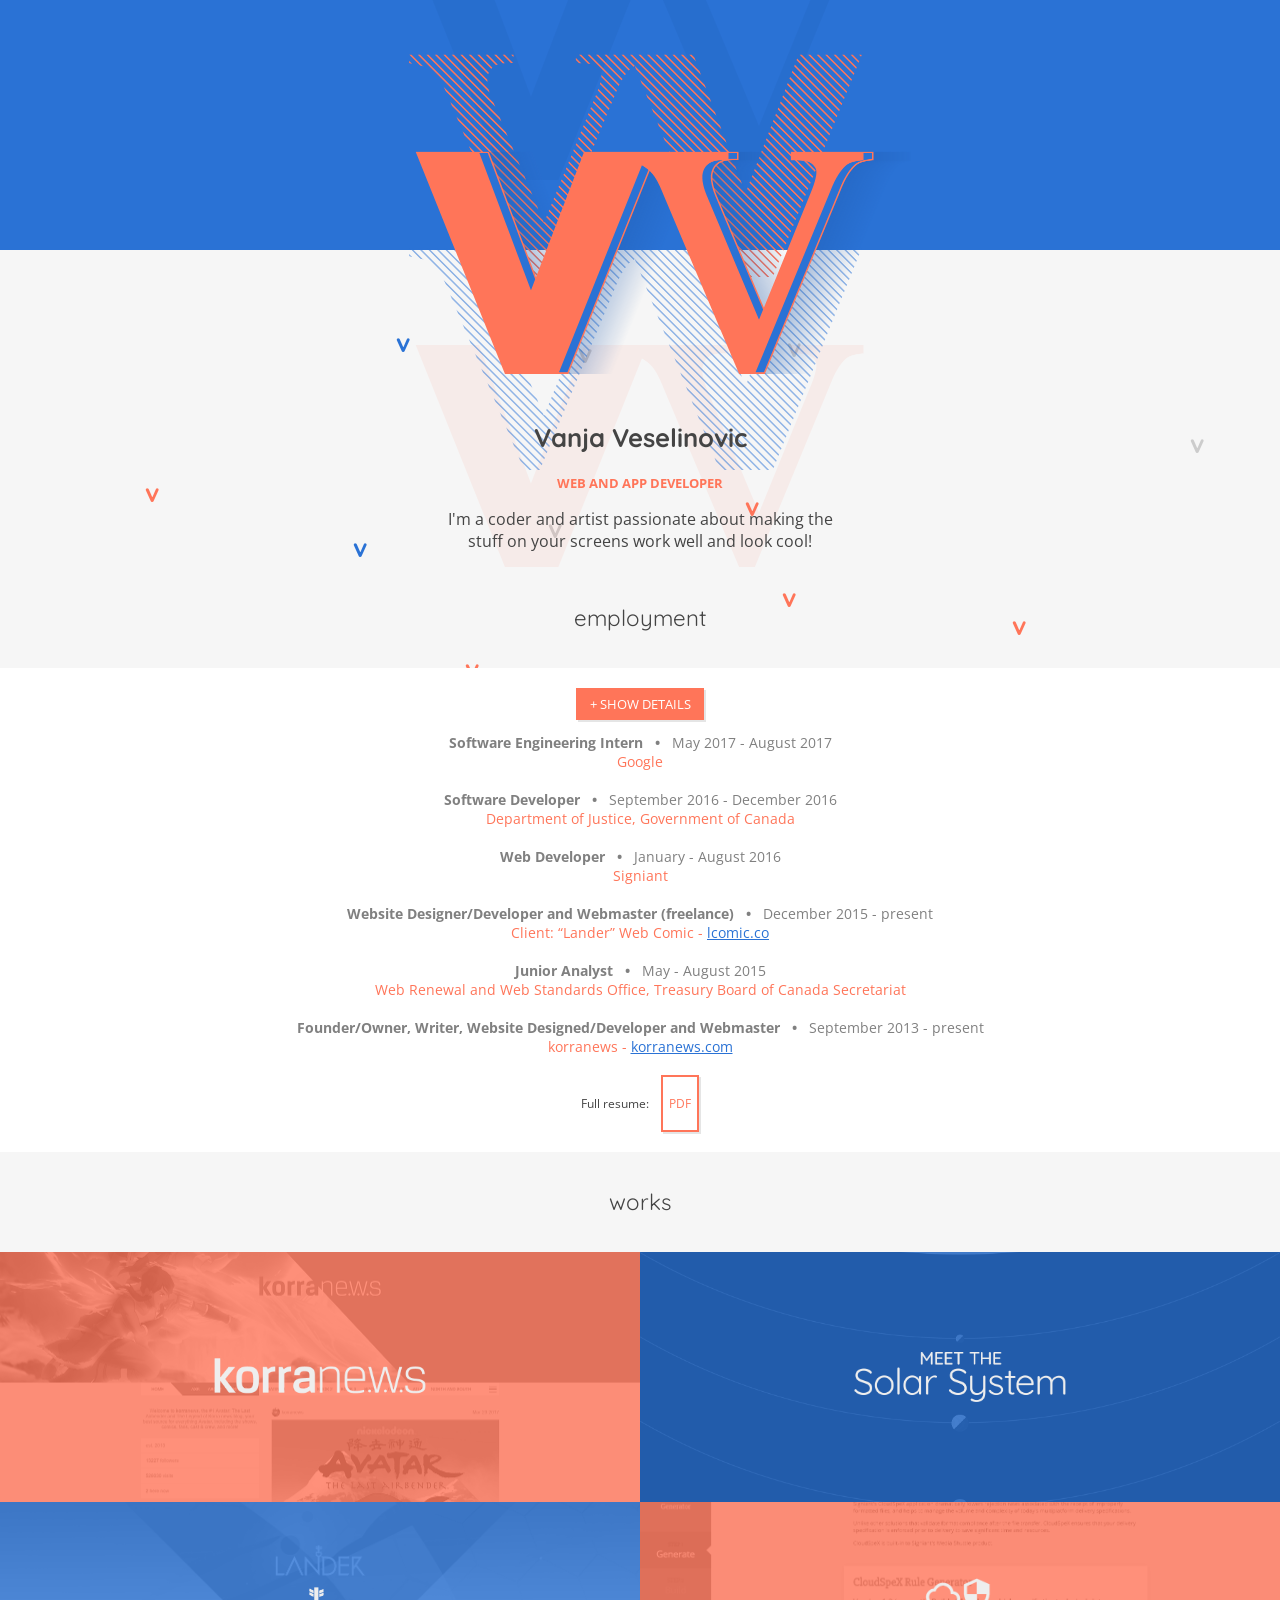
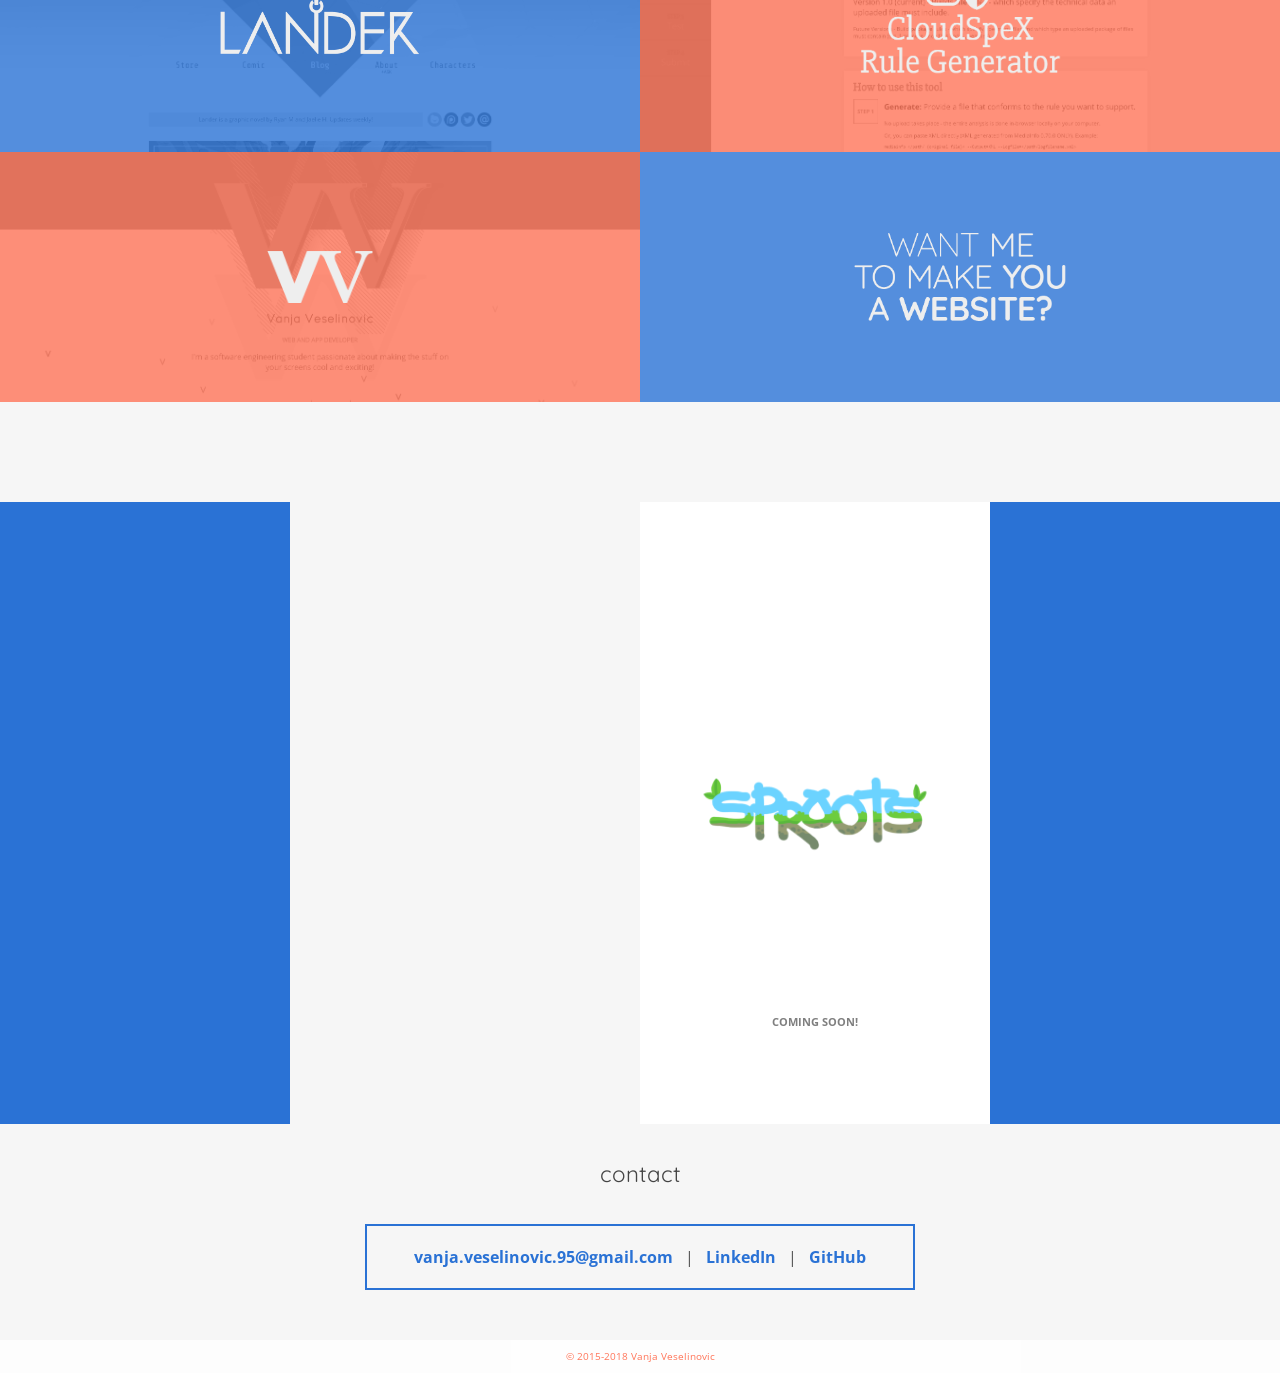
<file: index.html>
<!DOCTYPE html>
<html>
<head>
    <meta charset="utf-8">
    <meta name="viewport" content="width=device-width, initial-scale=1.0" />

    <title>Vanja Veselinovic</title>

    <script>
      (function(i,s,o,g,r,a,m){i['GoogleAnalyticsObject']=r;i[r]=i[r]||function(){
      (i[r].q=i[r].q||[]).push(arguments)},i[r].l=1*new Date();a=s.createElement(o),
      m=s.getElementsByTagName(o)[0];a.async=1;a.src=g;m.parentNode.insertBefore(a,m)
      })(window,document,'script','https://www.google-analytics.com/analytics.js','ga');

      ga('create', 'UA-86408810-1', 'auto');
      ga('send', 'pageview');

    </script>

    <script src="https://ajax.googleapis.com/ajax/libs/jquery/3.1.1/jquery.min.js"></script>
    <script type="text/javascript" src="script.js"></script>
        
    <link href="https://fonts.googleapis.com/css?family=Open+Sans|Quicksand" rel="stylesheet">
    <link rel="stylesheet" type="text/css" href="style.css"/>
    <link rel="icon" href="images/favicon.png">
</head>
<body>
    <div id="particle-container"></div>
    <div id="header">
        <div id="header-bg"></div>
        <div id="masthead"></div>
        <div id="title-section">
            <h2>Vanja Veselinovic</h2>
            <h3>Web and App Developer</h3>
            <p>
                I'm a coder and artist passionate about making the stuff on your screens work well and look cool!
            </p>
        </div>
    </div>
	<div class="paneltitle">
		<div class="ttext">employment</div>
	</div>
	<div class="panel">
        <button id="resume-button" class="button">+ Show Details</button>
        <p class="worktitle">
            <strong>Software Engineering Intern&nbsp;&nbsp;&nbsp;•&nbsp;&nbsp;&nbsp;</strong>May 2017 - August 2017
            <br>
            <span class="resume-subtitle">Google</span>
            <br><br>
        </p>
        <p>
            <ul class="pwide">
                <li>Developed new feature for DoubleClick Campaign Manager, working as member of front-end team to produce quality code while putting in time to learn and grow along the way, both professionally and personally
            </ul>
        </p>
        <p class="worktitle">
            <strong>Software Developer&nbsp;&nbsp;&nbsp;•&nbsp;&nbsp;&nbsp;</strong>September 2016 - December 2016
            <br>
            <span class="resume-subtitle">Department of Justice, Government of Canada</span>
            <br><br>
        </p>
        <p>
            <ul class="pwide">
                <li>Produced quality code in front-end and back-end for important, active Department of Justice web applications, involving reliable HTML/CSS and SQL</li>
                <li>Provided timely and effective systems operation support</li>
            </ul>
        </p>
		<p class="worktitle">
			<strong>Web Developer&nbsp;&nbsp;&nbsp;•&nbsp;&nbsp;&nbsp;</strong>January - August 2016
			<br>
			<span class="resume-subtitle">Signiant</span>
			<br><br>
		</p>
		<p>
			<ul class="pwide">
				<li>Worked as part of an Agile team to write, test, and continuously release quality code for Media Shuttle, a web application suite used by leading media industry clients for accelerated file transfer</li>
				<li>Deepened knowledge and experience in front-end web development; became go-to team member for front-end duties and imparted knowledge on others to improve design and code quality</li>
				<li>Developed proficiency with back-end code, including database layer, AJAX and REST calls, Amazon S3, etc., as well as testing and test-driven development, and the other components of Agile development</li>
			</ul>
		</p>
		<p class="worktitle">
			<strong>Website Designer/Developer and Webmaster (freelance)&nbsp;&nbsp;&nbsp;•&nbsp;&nbsp;&nbsp;</strong>December 2015 - present
			<br>
			<span class="resume-subtitle">Client: “Lander” Web Comic - <a href="http://lcomic.co">lcomic.co</a></span>
			<br><br>
		</p>
		<p>
			<ul class="pwide">
				<li>Designed and created beautiful, unique, fully responsive website from top to bottom for the client’s upcoming online graphic novel, using advanced, efficient, and modern HTML, CSS, and JavaScript, strengthening knowledge of web design and development in a freelance context</li>
				<li>Continuing duties now that project is launched include maintenance and updates alongside the owner</li>
                <li>Currently migrating to WordPress</li>
			</ul>
		</p>
		<p class="worktitle">
			<strong>Junior Analyst&nbsp;&nbsp;&nbsp;•&nbsp;&nbsp;&nbsp;</strong>May - August 2015
			<br>
			<span class="resume-subtitle">Web Renewal and Web Standards Office, Treasury Board of Canada Secretariat</span>
			<br><br>
		</p>
		<p>
			<ul class="pwide">
				<li>Analyzed the functionality of– and technology behind– hundreds of web applications to classify them in a complex Excel-based inventory</li>
				<li>Worked closely with government institutions to make key strategic decisions concerning the migration of the Government of Canada’s web presence to a new cloud-based system, communicating social and technological needs</li>
				<li>Successfully pitched job shadowing initiative to the Deputy Chief Information Officer of the Government of Canada</li>
				<li>Completed Adobe Experience Manager training course (certificate available upon request)</li>
			</ul>
		</p>
        <p class="worktitle">
            <strong>Founder/Owner, Writer, Website Designed/Developer and Webmaster&nbsp;&nbsp;&nbsp;•&nbsp;&nbsp;&nbsp;</strong>September 2013 - present
            <br>
            <span class="resume-subtitle">korranews - <a href="http://korranews.com">korranews.com</a></span>
            <br><br>
        </p>
        <p>
            <ul class="pwide">
                <li>Designed and created successful website for news and updates about TV series</li>
                <li>Have consistently updated and made posts since launch
                <li>Developed a strong brand and audience with wide reach and media industry partnerships</li>
                </li>Website most recently redesigned in 2017</li>
            </ul>
        </p>
        <p>
            <span class="pdf-note">Full resume:</span><a href="files/Vanja Veselinovic Resume.pdf" class="button pdf">PDF</a>
        </p>
	</div>
    <div class="paneltitle">
        <div class="ttext">works</div>
    </div>
    <div id="websites">
        <div class="website" id="website-korranews">
            <div class="website-bg"></div>
            <div class="website-logo"></div>
            <div class="website-more">
                <div class="wm-info">
                    <div class="wm-info-top">
                        <img src="images/website-korranews-logo-dark.png" class="wm-logo" alt="Korra News"/>
                        <h2><a href="http://korranews.com">korranews.com</a></h2>
                        <p>est. 2013</p>
                        <p>A passion project endeavour of mine. Korranews is an <i>Avatar: The Last Airbender</i> and <i>The Legend of Korra</i> news/fan site with a strong brand and wide reach.</p>
                        <p>Most recently redesigned and redeveloped from the ground up in May 2017.</p>
                    </div>
                </div>
                <div class="wm-gallery"></div>
                <div class="wm-border wm-border-top"></div>
                <div class="wm-border wm-border-bottom"></div>
                <div class="wm-border wm-border-left"></div>
                <div class="wm-border wm-border-right"></div>
            </div>
            <div class="website-note">Learn more</div>
        </div><div class="website" id="website-solarsystem">
            <div class="website-bg"></div>
            <div class="website-logo"></div>
            <div class="website-more">
                <div class="wm-info">
                    <div class="wm-info-top">
                        <img src="images/website-solarsystem-logo-dark.png" class="wm-logo" alt="Meet the Solar System"/>
                        <h2>coming soon</h2>
                        <p>in progress&mdash; see a sneak peak <a href="/solarsystem">here</a></p>
                        <p>A fun microsite where you can explore our solar system, including all 8 planets, 5 dwarf planets, and more celestial bodies you may not have heard of!</p>
                        <p>Planned to be pure CSS.</p>
                        <a href="https://github.com/vanjaveselinovic/solarsystem" class="github">
                            <div>
                                <svg class="icon i-github" height="2.4em" version="1.1" viewBox="0 0 16 16"><path d="M8 0C3.58 0 0 3.58 0 8c0 3.54 2.29 6.53 5.47 7.59.4.07.55-.17.55-.38 0-.19-.01-.82-.01-1.49-2.01.37-2.53-.49-2.69-.94-.09-.23-.48-.94-.82-1.13-.28-.15-.68-.52-.01-.53.63-.01 1.08.58 1.23.82.72 1.21 1.87.87 2.33.66.07-.52.28-.87.51-1.07-1.78-.2-3.64-.89-3.64-3.95 0-.87.31-1.59.82-2.15-.08-.2-.36-1.02.08-2.12 0 0 .67-.21 2.2.82.64-.18 1.32-.27 2-.27.68 0 1.36.09 2 .27 1.53-1.04 2.2-.82 2.2-.82.44 1.1.16 1.92.08 2.12.51.56.82 1.27.82 2.15 0 3.07-1.87 3.75-3.65 3.95.29.25.54.73.54 1.48 0 1.07-.01 1.93-.01 2.2 0 .21.15.46.55.38A8.013 8.013 0 0 0 16 8c0-4.42-3.58-8-8-8z"></path></svg>
                                <div>View source on<br><h2>Github</h2></div>
                            </div>
                        </a>
                    </div>
                </div>
                <div class="wm-gallery"></div>
                <div class="wm-border wm-border-top"></div>
                <div class="wm-border wm-border-bottom"></div>
                <div class="wm-border wm-border-left"></div>
                <div class="wm-border wm-border-right"></div>
            </div>
            <div class="website-note">Learn more</div>
        </div><div class="website" id="website-lander">
            <div class="website-bg"></div>
            <div class="website-logo"></div>
            <div class="website-more">
                <div class="wm-info">
                    <div class="wm-info-top">
                        <img src="images/website-lander-logo-dark.png" class="wm-logo" alt="Lander"/>
                        <h2><a href="http://lcomic.co">lcomic.co</a></h2>
                        <p><strong>Freelance</strong> • Client: Lander comic</p>
                        <p>An appropriately sleek and far-out site for a retro sci-fi web comic. The unique triangle centerpiece serves as an intuitive and memorable navigation system.</p>
                    </div>
                </div>
                <div class="wm-gallery"></div>
                <div class="wm-border wm-border-top"></div>
                <div class="wm-border wm-border-bottom"></div>
                <div class="wm-border wm-border-left"></div>
                <div class="wm-border wm-border-right"></div>
            </div>
            <div class="website-note">Learn more</div>
        </div><div class="website" id="website-xmlspecgen">
            <div class="website-bg"></div>
            <div class="website-logo"></div>
            <div class="website-more">
                <div class="wm-info">
                    <div class="wm-info-top">
                        <img src="images/website-xmlspecgen-logo-dark.png" class="wm-logo" alt="XML Spec Generator"/>
                        <h2><a href="http://vanjav.com/xmlspecgen">visit</a></h2>
                        <p>Employer: Signiant</p>
                        <p>A modern, deft web utility for generating metadata rules to Signiant's CloudSpeX standard.</p>
                        <a href="https://github.com/vanjaveselinovic/xmlspecgen" class="github">
                            <div>
                                <svg class="icon i-github" height="2.4em" version="1.1" viewBox="0 0 16 16"><path d="M8 0C3.58 0 0 3.58 0 8c0 3.54 2.29 6.53 5.47 7.59.4.07.55-.17.55-.38 0-.19-.01-.82-.01-1.49-2.01.37-2.53-.49-2.69-.94-.09-.23-.48-.94-.82-1.13-.28-.15-.68-.52-.01-.53.63-.01 1.08.58 1.23.82.72 1.21 1.87.87 2.33.66.07-.52.28-.87.51-1.07-1.78-.2-3.64-.89-3.64-3.95 0-.87.31-1.59.82-2.15-.08-.2-.36-1.02.08-2.12 0 0 .67-.21 2.2.82.64-.18 1.32-.27 2-.27.68 0 1.36.09 2 .27 1.53-1.04 2.2-.82 2.2-.82.44 1.1.16 1.92.08 2.12.51.56.82 1.27.82 2.15 0 3.07-1.87 3.75-3.65 3.95.29.25.54.73.54 1.48 0 1.07-.01 1.93-.01 2.2 0 .21.15.46.55.38A8.013 8.013 0 0 0 16 8c0-4.42-3.58-8-8-8z"></path></svg>
                                <div>View source on<br><h2>Github</h2></div>
                            </div>
                        </a>
                    </div>
                </div>
                <div class="wm-gallery"></div>
                <div class="wm-border wm-border-top"></div>
                <div class="wm-border wm-border-bottom"></div>
                <div class="wm-border wm-border-left"></div>
                <div class="wm-border wm-border-right"></div>
            </div>
            <div class="website-note">Learn more</div>
        </div><div class="website" id="website-vanjav">
            <div class="website-bg"></div>
            <div class="website-logo"></div>
            <div class="website-more">
                <div class="wm-info">
                    <div class="wm-info-top">
                        <img src="images/website-vanjav-logo-dark.png" class="wm-logo" alt="Vanja V"/>
                        <h2><a href="http://vanjav.com">vanjav.com</a></h2>
                        <p>My website :)</p>
                        <a href="https://github.com/vanjaveselinovic/vanjaveselinovic.github.io" class="github">
                            <div>
                                <svg class="icon i-github" height="2.4em" version="1.1" viewBox="0 0 16 16"><path d="M8 0C3.58 0 0 3.58 0 8c0 3.54 2.29 6.53 5.47 7.59.4.07.55-.17.55-.38 0-.19-.01-.82-.01-1.49-2.01.37-2.53-.49-2.69-.94-.09-.23-.48-.94-.82-1.13-.28-.15-.68-.52-.01-.53.63-.01 1.08.58 1.23.82.72 1.21 1.87.87 2.33.66.07-.52.28-.87.51-1.07-1.78-.2-3.64-.89-3.64-3.95 0-.87.31-1.59.82-2.15-.08-.2-.36-1.02.08-2.12 0 0 .67-.21 2.2.82.64-.18 1.32-.27 2-.27.68 0 1.36.09 2 .27 1.53-1.04 2.2-.82 2.2-.82.44 1.1.16 1.92.08 2.12.51.56.82 1.27.82 2.15 0 3.07-1.87 3.75-3.65 3.95.29.25.54.73.54 1.48 0 1.07-.01 1.93-.01 2.2 0 .21.15.46.55.38A8.013 8.013 0 0 0 16 8c0-4.42-3.58-8-8-8z"></path></svg>
                                <div>View source on<br><h2>Github</h2></div>
                            </div>
                        </a>
                    </div>
                </div>
                <div class="wm-gallery"></div>
                <div class="wm-border wm-border-top"></div>
                <div class="wm-border wm-border-bottom"></div>
                <div class="wm-border wm-border-left"></div>
                <div class="wm-border wm-border-right"></div>
            </div>
            <div class="website-note">Learn more</div>
        </div><div class="website" id="website-commission">
            <div class="website-bg"></div>
            <div class="website-logo"></div>
            <div class="website-more">
                <div class="wm-info">
                    <div class="wm-info-top">
                        <img src="images/website-commission-logo-dark.png" class="wm-logo" alt="Want me to make you a website?"/>
                        <h2><a href="mailto:vanja.veselinovic.95@gmail.com">email me here</a></h2>
                        <p>Let's talk!</p>
                        <p>If you like what you see, you can commission me to create a website for you.</p>
                        <p>At the moment, I am only accepting small- to medium-sized projects (think microsites, project sites, etc).</p>
                    </div>
                </div>
                <div class="wm-border wm-border-top"></div>
                <div class="wm-border wm-border-bottom"></div>
                <div class="wm-border wm-border-left"></div>
                <div class="wm-border wm-border-right"></div>
            </div>
            <div class="website-note">Learn more</div>
        </div>
    </div>
    <div id="apps">
        <div id="apps-left"></div>
        <div id="apps-middle">
            <div class="app">
                <iframe src="http://vanjav.com/vvgames"></iframe>
                <!--
                <div class="app-logo"></div>
                <div class="app-info">
                    <a href="https://github.com/vanjaveselinovic/RoadLinePainter" class="github">
                        <div>
                            <svg class="icon i-github" height="2.4em" version="1.1" viewBox="0 0 16 16"><path d="M8 0C3.58 0 0 3.58 0 8c0 3.54 2.29 6.53 5.47 7.59.4.07.55-.17.55-.38 0-.19-.01-.82-.01-1.49-2.01.37-2.53-.49-2.69-.94-.09-.23-.48-.94-.82-1.13-.28-.15-.68-.52-.01-.53.63-.01 1.08.58 1.23.82.72 1.21 1.87.87 2.33.66.07-.52.28-.87.51-1.07-1.78-.2-3.64-.89-3.64-3.95 0-.87.31-1.59.82-2.15-.08-.2-.36-1.02.08-2.12 0 0 .67-.21 2.2.82.64-.18 1.32-.27 2-.27.68 0 1.36.09 2 .27 1.53-1.04 2.2-.82 2.2-.82.44 1.1.16 1.92.08 2.12.51.56.82 1.27.82 2.15 0 3.07-1.87 3.75-3.65 3.95.29.25.54.73.54 1.48 0 1.07-.01 1.93-.01 2.2 0 .21.15.46.55.38A8.013 8.013 0 0 0 16 8c0-4.42-3.58-8-8-8z"></path></svg>
                            <div>View source on<br><h2>Github</h2></div>
                        </div>
                    </a>
                    <span class="app-note">(in progress)</span>
                </div>
                -->
            </div>
            <div class="app">
                <div class="app-logo"></div>
                <div class="app-info">
                    <!--
                    <a href="https://github.com/vanjaveselinovic/Tidepool" class="github">
                        <div>
                            <svg class="icon i-github" height="2.4em" version="1.1" viewBox="0 0 16 16"><path d="M8 0C3.58 0 0 3.58 0 8c0 3.54 2.29 6.53 5.47 7.59.4.07.55-.17.55-.38 0-.19-.01-.82-.01-1.49-2.01.37-2.53-.49-2.69-.94-.09-.23-.48-.94-.82-1.13-.28-.15-.68-.52-.01-.53.63-.01 1.08.58 1.23.82.72 1.21 1.87.87 2.33.66.07-.52.28-.87.51-1.07-1.78-.2-3.64-.89-3.64-3.95 0-.87.31-1.59.82-2.15-.08-.2-.36-1.02.08-2.12 0 0 .67-.21 2.2.82.64-.18 1.32-.27 2-.27.68 0 1.36.09 2 .27 1.53-1.04 2.2-.82 2.2-.82.44 1.1.16 1.92.08 2.12.51.56.82 1.27.82 2.15 0 3.07-1.87 3.75-3.65 3.95.29.25.54.73.54 1.48 0 1.07-.01 1.93-.01 2.2 0 .21.15.46.55.38A8.013 8.013 0 0 0 16 8c0-4.42-3.58-8-8-8z"></path></svg>
                            <div>View source on<br><h2>Github</h2></div>
                        </div>
                    </a>
                    -->
                    <span class="app-note">Coming soon!</span>
                </div>
            </div>
        </div>
        <div id="apps-right"></div>
    </div>
    <div class="boxtitle">
        <div class="ttext">contact</div>
    </div>
    <div class="box">
        <a href="mailto:vanja.veselinovic.95@gmail.com">vanja.veselinovic.95@gmail.com</a> &nbsp;&nbsp;|&nbsp;&nbsp; <a href="http://ca.linkedin.com/pub/vanja-veselinovic/a6/648/2b9">LinkedIn</a> &nbsp;&nbsp;|&nbsp;&nbsp; <a href="https://github.com/vanjaveselinovic">GitHub</a>
    </div>
    <div id="footer">
        © 2015-2018 Vanja Veselinovic
    </div>
</body>
</html>
</file>
<file: style.css>
* {
    box-sizing: border-box;
}

html, body {
    margin: 0;
    padding: 0;
}

body {
    width: 100%;
    height: 100%;
    background: #f6f6f6;
    font-family: 'Open Sans', sans-serif;
    color: #444444;
    position: absolute;
}

a {
    color: #2a72d5;
}

a:visited {
    color: #1e59ab;
}

a:hover {
    color: #FF7559;
}

.button {
    background: #FF7559;
    border: none;
    outline: none;
    padding: 0.5em 1em;
    color: white;
    font-family: 'Open Sans', sans-serif;
    text-transform: uppercase;
    box-shadow: 2px 2px 0 rgba(0,0,0,0.1);
}

.button:hover {
    background: #2a72d5;
}

.button:active {
    box-shadow: 1px 1px 0 rgba(0,0,0,0.2);
}

.button:focus {
    font-weight: bold;
    background: #2A72D5;
    color: #FF7559;
}

.github {
    font-size: 0.6em;
    text-decoration: none;
    display: inline;
}

.github:hover .icon {
    fill: #2a72d5;
}

.github h2 {
    font-size: 1.4em !important;
    margin: 0;
    line-height: unset !important;
    font-family: "Quicksand", sans-serif;
}

.icon {
    fill: #FF7559;
}

#particle-container {
    width: 100%;
    height: 100%;
    top: 0;
    position: fixed;
    z-index: -1;
    font-size: 1.6em;
}

@keyframes particle {
    from { margin-top: 0; }
    to { margin-top: 2000px; }
}

.particle {
    position: absolute;
    font-family: 'Quicksand';
    font-weight: bold;
    animation-name: particle;
    animation-duration: 20s;
    animation-timing-function: linear;
    animation-iteration-count: infinite;
}

#header {
    width: 100%;
}

#header-bg {
    height: 250px;
    background: #2a72d5;
}

#masthead {
    width: 100%;
    max-width: 550px;
    height: 800px;
    margin: 0 auto;
    margin-top: -400px;
    background: url("images/masthead.png");
    background-size: contain;
    background-position: center;
    background-repeat: no-repeat;
}

#title-section {
    text-align: center;
    width: 100%;
    max-width: 400px;
    margin: 0 auto;
    margin-top: -250px;
}

#title-section h2 {
    font-size: 1.6em;
    font-family: 'Quicksand';
}

#title-section h3 {
    font-size: 0.8em;
    text-transform: uppercase;
    color: #FF7559;
}

#page {
    position: relative;
    display: block;
}

#page img {
    max-width: 100%;
}

.boxtitle, .paneltitle {
    font-size: 1.4em;
    position: relative;
    display: block;
    margin: 0 auto;
    height: 100px;
    line-height: 100px;
    font-family: 'Quicksand';
}

.boxtitle .ttext, .paneltitle .ttext {
    height: 30px;
    position: relative;
    display: block;
    margin: 0 auto;
    text-align: center;
}

.boxtitle {
    width: 100%;
    max-width: 550px;
}

.paneltitle {
    width: 100%;
}

.box, .panel, #footer {
    text-align: center;
    position: relative;
    display: block;
    margin: 0 auto;
}

.box {
    padding: 20px;
    width: 100%;
    max-width: 550px;
    font-size: 1em;
    border: 2px solid #2a72d5;
    background: rgba(246, 246, 246, 0.83);
    color: rgba(0,0,0,0.67);
    word-break: break-word;
}

.box a {
    font-weight: bold;
    text-decoration: none;
}
.panel {
    padding: 20px 0;
    width: 100%;
    background: white;
    font-size: 0.75em;
}

.panel p {
    width: 100%;
    max-width: 700px;
    padding: 0;
    margin: 0 auto;
}

.pwide {
    text-align: left;
    width: 100%;
    max-width: 700px;
    margin: 0 auto;
    margin-bottom: 30px;
    display: none;
}

#resume-button {
    margin-bottom: 1em;
}

.resume-expanded {
    height: auto;
}

.resume-subtitle {
    color: #FF7559;
}

.pdf-note {
    margin-right: 1em;
}

.pdf {
    border: 2px solid #FF7559;
    background: white;
    color: #FF7559;
    padding: 1.5em 0.5em;
    box-shadow: 2px 2px 0 rgba(0,0,0,0.1);
    cursor: pointer;
    text-decoration: none;
    display: inline-block;
}

a.pdf {
    color: #FF7559;
}

.pdf:hover {
    background: #FF7559;
    color: #eee;
}

.pdf:active {
    color: #eee;
}

.button.pdf:focus {
    background: #2A72D5;
    border-color: #2A72D5;
    color: #FF7559;
}

.pdf:focus:hover {
    font-weight: initial;
}

.worktitle {
    font-size: 1.2em;
    color: gray;
}

#websites {
    overflow: hidden;
}

.website {
    width: 50%;
    height: 250px;
    transition: all 0.3s;
    display: inline-block;
    float: left;
    position: relative;
}

.website::after {
    content: "";
    opacity: 0.8;
    top: 0;
    left: 0;
    bottom: 0;
    right: 0;
    position: absolute;
    transition: all 0.2s;
}

.website-bg {
    position: absolute;
    width: 100%;
    height: 100%;
    background-size: cover;
    background-position: center;
    -webkit-filter: grayscale(100%);
    filter: grayscale(100%);
}

.website-logo {
    position: absolute;
    width: 33%;
    height: 100%;
    top: 50%;
    left: 50%;
    transform: translate(-50%, -50%);
    background-size: contain;
    background-repeat: no-repeat;
    background-position: center;
    z-index: 1;
    transition: all 0.2s;
}

.website-note {
    font-size: 0.8rem;
    position: absolute;
    bottom: 0;
    left: 0;
    opacity: 0;
    background: #FF7559;
    padding: 0 1.2rem;
    height: 2rem;
    line-height: 2rem;
    color: #eee;
    text-transform: uppercase;
    font-family: "Quicksand";
    font-weight: bold;
    cursor: pointer;
}

.website:hover {
    cursor: pointer;
}

.website:hover .website-bg {
    -webkit-filter: grayscale(0%);
    filter: grayscale(0%);
}

.website:hover::after, .website:hover .website-logo {
    opacity: 0;
}

#website-commission:hover .website-logo {
    opacity: 1;
    background-image: url("images/website-commission-logo-dark.png");
}

.website:hover .website-note {
    opacity: 1;
}

#website-solarsystem .website-bg {
    background-image: url("images/website-solarsystem.png");
}

.website:nth-child(1)::after,
.website:nth-child(4)::after,
.website:nth-child(5)::after
{
    background: #FF7559;
}

.website:nth-child(2)::after,
.website:nth-child(3)::after,
.website:nth-child(6)::after
{
    background: #2a72d5;
}

#website-solarsystem .website-logo {
    background-image: url("images/website-solarsystem-logo.png");
}

#website-lander .website-bg {
    background-image: url("images/website-lander.png");
}

#website-lander .website-logo {
    background-image: url("images/website-lander-logo.png");
}

#website-xmlspecgen .website-bg {
    background-image: url("images/website-xmlspecgen.png");
}

#website-xmlspecgen .website-logo {
    background-image: url("images/website-xmlspecgen-logo.png");
}

#website-vanjav .website-bg {
    background-image: url("images/website-vanjav.png");
}

#website-vanjav .website-logo {
    background-image: url("images/website-vanjav-logo.png");
}

#website-korranews .website-bg {
    background-image: url("images/website-korranews.png");
    background-position: 50% 15%;
}

#website-korranews .website-logo {
    background-image: url("images/website-korranews-logo.png");
}

#website-commission .website-bg {
    background: white;
}

#website-commission .website-logo {
    background-image: url("images/website-commission-logo.png");
}

.website-selected {
    z-index: 2;
}

.website-selected:hover {
    cursor: default;
}

.website-selected .website-note {
    position: fixed;
    z-index: 3;
}

.website-more {
    z-index: 1;
    position: fixed;
    width: 100%;
    height: 100%;
    pointer-events: none;
    top: 0;
    left: 0;
    background: #f6f6f6;
    display: none;
    border: 2rem solid #FF7559;
}

.website-selected .website-more {
    pointer-events: initial;
    display: block;
}

.website-selected .website-more,
.website-selected .website-note {
    opacity: 1;
}

.wm-border {
    position: absolute;
    background: #FF7559;
    display: none;
}

.wm-border-top {
    width: 100%;
    height: 2rem;
    top: 0;
    left: 0;
}

.wm-border-bottom {
    width: 100%;
    height: 2rem;
    bottom: 0;
    left: 0;
}

.wm-border-left {
    width: 2rem;
    height: 100%;
    left: 0;
    top: 0;
}

.wm-border-right {
    width: 2rem;
    height: 100%;
    right: 0;
    top: 0;
}

.wm-info {
    position: absolute;
    top: 50%;
    left: 25%;
    transform: translate(-50%, -50%);
    width: calc(50% - 2rem);
    max-width: 300px;
    max-height: calc(100% - 4rem);
    padding: 2rem 1rem;
    overflow: auto;
}

.website:nth-child(6) .wm-info {
    left: calc(50% + 1rem);
    width: calc(100% - 2rem);
    max-width: 500px;
}

.wm-info-top {
        text-align: center;
}

.wm-info p {
    font-size: 0.8em;
}

.wm-info p:first-of-type {
    font-size: 1em;
}

.wm-logo {
    width: 200px;
}

.website-more h2 {
    font-family: "Quicksand", sans-serif;
    font-size: 1.25em;
    line-height: 3em;
}

.website-more h2 a {
    padding: 0.33em 1em;
    border: 2px solid #FF7559;
}

.website:nth-child(1) .website-more h2 {
    margin-top: 0;
}

.website-more a {
    color: #FF7559;
    text-decoration: none;
}

.website-more a:hover {
    color: #2a72d5;
    border-color: #2a72d5;
}

.wm-gallery {
    width: 50%;
    height: 100%;
    position: absolute;
    top: 0;
    right: 0;
    background-size: cover;
    background-position: top center;
}

.website:nth-child(1) .wm-gallery {
    background-image: url("images/website-korranews.png");
}

.website:nth-child(2) .wm-gallery {
    background-image: url("images/website-solarsystem.png");
}

.website:nth-child(3) .wm-gallery {
    background-image: url("images/website-lander.png");
}

.website:nth-child(4) .wm-gallery {
    background-image: url("images/website-xmlspecgen-alt.png");
    background-position: top left;
}

.website:nth-child(5) .wm-gallery {
    background-image: url("images/website-vanjav.png");
}

#apps {
    width: 100%;
    height: 622px;
    margin-top: 100px;
    display: flex;
    flex-flow: row;
}

#apps-left {
    flex: 1 1 auto;
    background: repeating-linear-gradient(
        to left,
        #2a72d5 0px,
        #2a72d5 350px,
        #FF7559 350px,
        #FF7559 700px
    );
    background-position: center;
}

#apps-middle {
    width: 100%;
    max-width: 700px;
    height: 100%;
    margin: 0 auto;
    flex: 0 1 auto;
}

#apps-right {
    flex: 1 1 auto;
    background: repeating-linear-gradient(
        to right,
        #2a72d5 0px,
        #2a72d5 350px,
        #FF7559 350px,
        #FF7559 700px
    );

}

.app {
    width: 50%;
    height: 100%;
    float: left;
    background-size: cover;
    background-position: center;
    text-align: center;
    position: relative;
}

/*
.app:nth-child(1) {
    background-image: url("images/app-rlp.png");
}
*/

.app:nth-child(2) {
    /*background-image: url("images/app-tp.png");*/
    background: white;
}

.app-info {
    position: absolute;
    bottom: 15%;
    left: 50%;
    transform: translate(-50%, 0);
}

.app-info .app-note {
    color: rgba(0,0,0,0.5);
    font-size: 0.7em;
    text-transform: uppercase;
    font-weight: bold;
}

.app-info .icon {
    fill: white;
}

.app-info a {
    color: white;
}

.app-info a:hover .icon {
    fill: #FF7559;
}

.app-info a:hover {
    color: #FF7559;
}

.app-logo {
    position: absolute;
    width: 50%;
    height: 175px;
    top: 50%;
    left: 50%;
    transform: translate(-50%, -50%);
    background-size: contain;
    background-repeat: no-repeat;
    background-position: center;
}

.app:nth-child(1) .app-logo {
    background-image: url("images/app-rlp-logo.png");
}

.app:nth-child(2) .app-logo {
    background-image: url("images/sproots-logo.png");
    width: 70%;
    height: 350px;
}

#footer {
    padding: 10px 0;
    width: 100%;
    background: rgba(255,255,255,0.83);
    font-size: 0.6em;
    color: #FF7559;
    margin-top: 50px;
}

#imgload {
    overflow: hidden;
    height: 0px;
    display: block;
    position: relative;
    opacity: 0;
}

iframe {
    border: unset;
    width: 100%;
    height: 100%;
}

@media screen and (max-width: 550px) {
    #header-bg {
        height: 200px;
    }

    #masthead {
        margin-top: -400px;
    }

    #title-section {
        margin-top: -250px;
    }

    .box {
        border-width: 2px 0px;
    }

    .website {
        width: 100%;
    }

    .website-logo {
        width: 33%;
    }

    .website:nth-child(3)::after {
        background: #FF7559;
    }

    .website:nth-child(4)::after {
        background: #2A72D5;
    }

    .website-more {
        display: none;
        flex-direction: column-reverse;
        justify-content: center;
    }

    .website-selected .website-more {
        pointer-events: initial;
        display: flex;
    }

    .wm-info, .website:nth-child(6) .wm-info {
        max-width: unset;
        width: unset;
        transform: unset;
        position: unset;
        padding: 2rem;
    }

    .wm-info p {
        padding: 0 1em;
    }

    .wm-gallery {
        position: unset;
        width: 100%;
        flex: 1;
    }
 }
</file>
